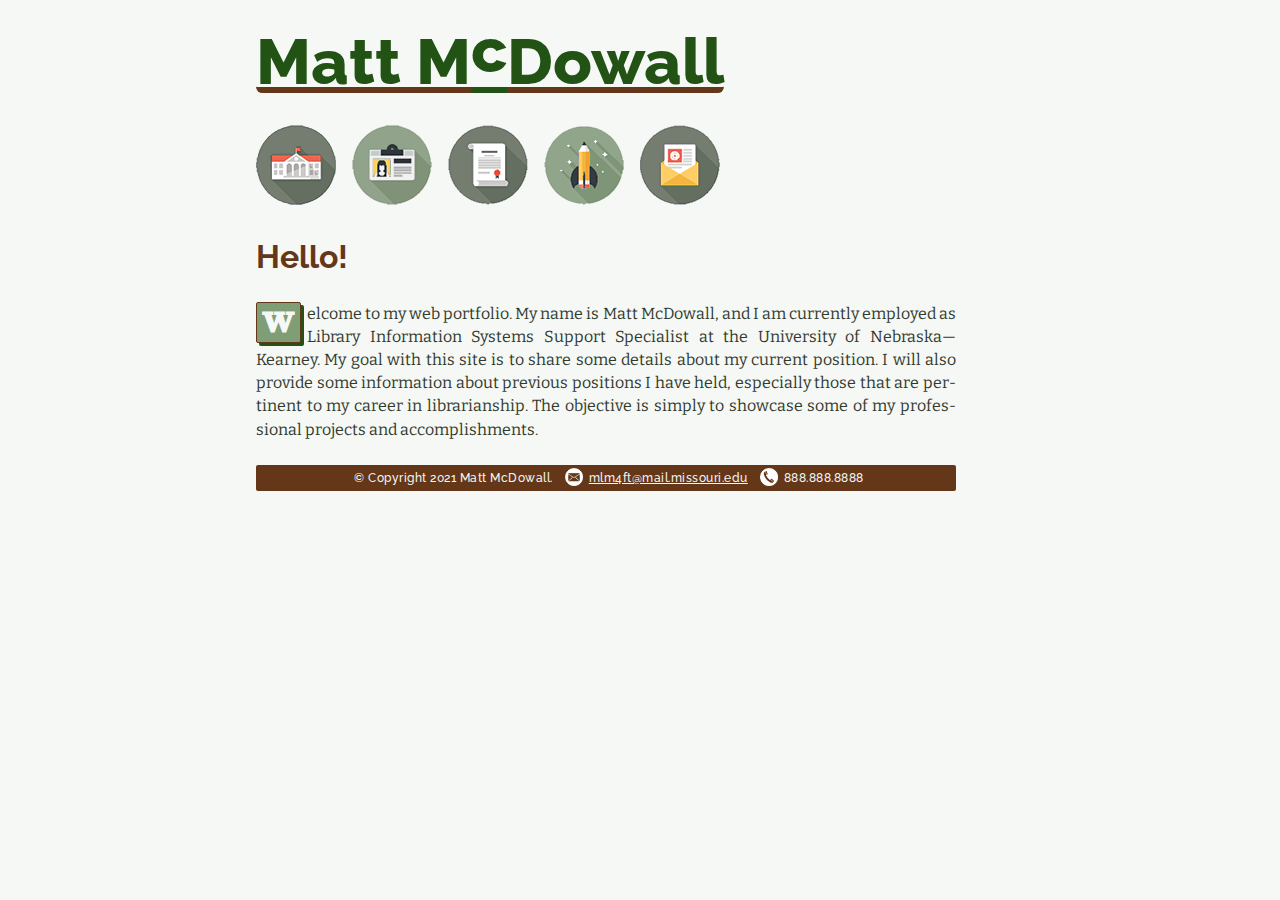
<file: index.html>
<!DOCTYPE html>
<html lang="en">
<head>
   <meta charset="utf-8">
   <title>Home Page</title>
   <link rel="shortcut icon" type="image/png" href="images/favicon.png">
   <link rel="stylesheet" href="style.css">
   <link rel="stylesheet" href="nav.css">
   <meta name="viewport" content="width=device-width,initial-scale=1">
</head>
<body>
    <div id="stickytop">
        <header>
            <h1>Matt&nbsp;M<span class="bshift">c</span>Dowall</h1>
        </header>
        <nav>
            <ul id="iconbar">
                <li><a href="index.html"><img src="gr-home.png" class="icon" title="Home" alt="Home"></a></li>
                <li><a href="about.html"><img src="gr-about.png" class="icon" title="About me" alt="About me"></a></li>
                <li><a href="learn.html"><img src="gr-experience.png" class="icon" title="Experience" alt="Experience"></a>
                    <ul class="dropdown">
                        <li><a href="learn.html#Job1">Systems Librarian</a></li>
                        <li><a href="learn.html#Job2">Tech Svcs Asst</a></li>
                        <li><a href="learn.html#Job3">IT Coordinator</a></li>
                    </ul>
                </li>
                <li><a href="reflection.html"><img src="gr-reflection.png" class="icon" title="Personal reflection" alt="Personal reflection"></a></li>
                <li><a href="contact.html"><img src="gr-contact.png" class="icon" title="Contact me" alt="Contact me"></a></li>
            </ul>
        </nav>
    </div>
    <main>
        <h2>Hello!</h2>
        <p>Welcome to my web portfolio. My name is Matt McDowall, and I am currently employed as Library Information Systems Support Specialist at the University of Nebraska—Kearney. My goal with this site is to share some details about my current position. I will also provide some information about previous positions I have held, especially those that are pertinent to my career in librarianship. The objective is simply to showcase some of my professional projects and accomplishments.</p>
    </main>
    <footer>
        <ul id="footerlist">
            <li>&copy; Copyright 2021 Matt McDowall.</li>
            <li><a href="mailto:mlm4ft@mail.missouri.edu"><img src="images/email.png" alt="Email me" class="footericon icon">mlm4ft@mail.missouri.edu</a></li>
            <li><img src="images/phone.png" alt="" class="footericon icon">888.888.8888</li>
        </ul>
    </footer>
    <script>
        // When the user scrolls down 50px from the top of the document, reconfigure the header a bit
        // Built out from basic code found at w3schools:
        //      https://www.w3schools.com/howto/howto_js_shrink_header_scroll.asp
        window.onscroll = function() {scrollFunction()};

        function scrollFunction() {
            if (screen.width >= 750) {  // Not going to actually make it responsive; leave narrow screens alone
              if (document.body.scrollTop > 50 || document.documentElement.scrollTop > 50) {
                document.getElementById("stickytop").style.display = "flex";
                document.getElementById("stickytop").style.justifyContent = "space-between";
                document.getElementById("header").style.fontSize = "10px";
                document.getElementById("iconbar").style.marginLeft = "1em";
                document.getElementById("iconbar").style.marginRight = "25px";
                Array.from(document.querySelectorAll("nav .icon")).forEach(
                    function(icon) {
                        icon.style.width = "40px";
                        icon.style.height = "40px";
                        icon.style.verticalAlign = "text-top";
                    }
                )
              } else {
                document.getElementById("stickytop").style.display = "unset";
                document.getElementById("stickytop").style.justifyContent = "unset";
                document.getElementById("header").style.fontSize = "unset";
                document.getElementById("iconbar").style.marginLeft = "unset";
                document.getElementById("iconbar").style.marginRight = "unset";
                Array.from(document.querySelectorAll("nav .icon")).forEach(
                    function(icon) {
                        icon.style.width = "unset";
                        icon.style.height = "unset";
                        icon.style.verticalAlign = "unset";
                    }
                )
              }
            }
        }
    </script>
</body>
</html>
</file>
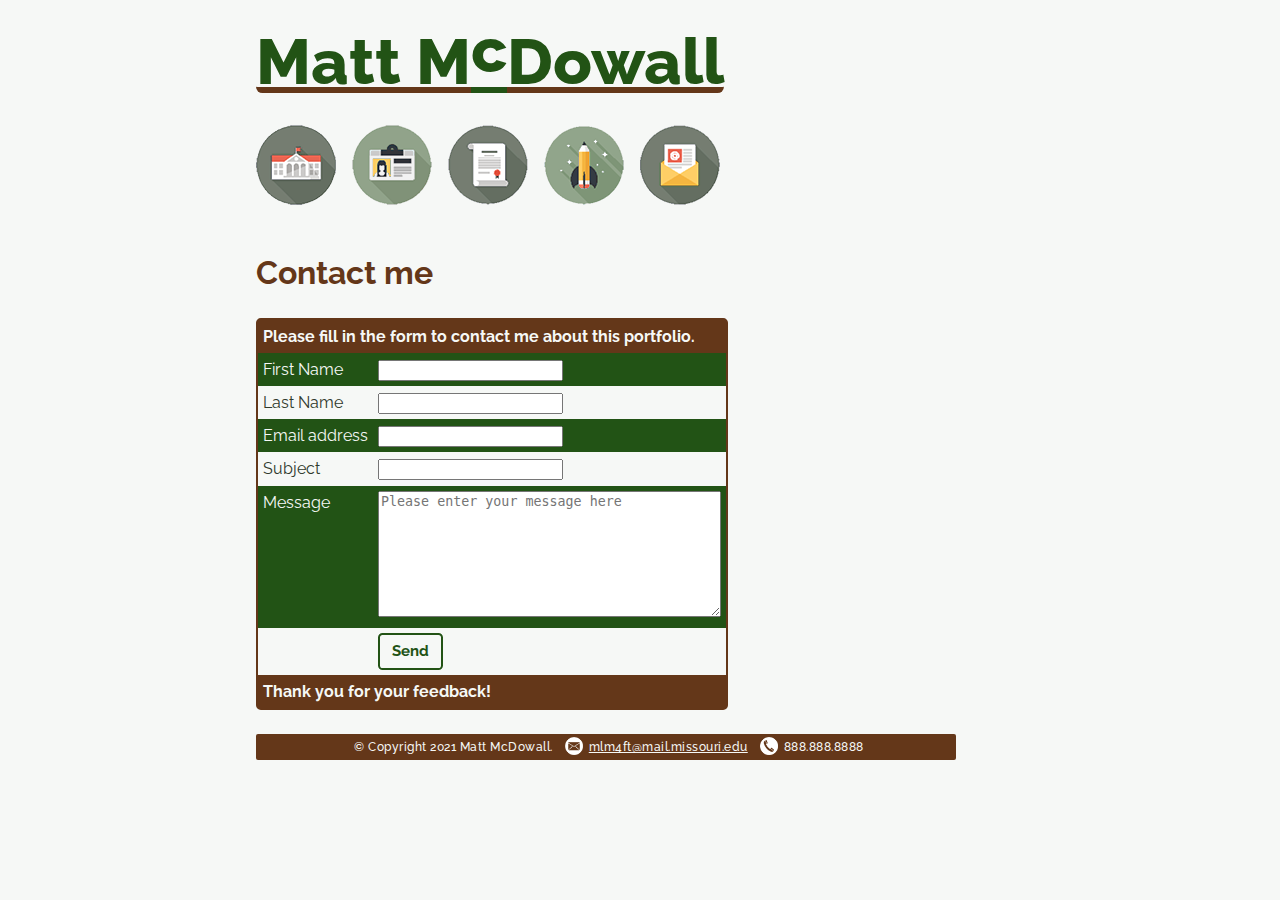
<file: contact.html>
<!DOCTYPE html>
<html lang="en">
<head>
   <meta charset="utf-8">
   <title>Contact me</title>
   <link rel="shortcut icon" type="image/png" href="images/favicon.png">
   <link rel="stylesheet" href="style.css">
   <link rel="stylesheet" href="nav.css">
   <style>
    @media screen and (max-width: 479px) { /*phone*/
        input, textarea {
            width: 90%;
        }
        th, td {
            display: block;
        }
        #goaway {
            display: none;
        }
    }
   </style>
   <meta name="viewport" content="width=device-width,initial-scale=1">
</head>
<body>
    <div id="stickytop">
        <header>
            <h1>Matt&nbsp;M<span class="bshift">c</span>Dowall</h1>
        </header>
        <nav>
            <ul id="iconbar">
                <li><a href="index.html"><img src="gr-home.png" class="icon" title="Home" alt="Home"></a></li>
                <li><a href="about.html"><img src="gr-about.png" class="icon" title="About me" alt="About me"></a></li>
                <li><a href="learn.html"><img src="gr-experience.png" class="icon" title="Experience" alt="Experience"></a>
                    <ul class="dropdown">
                        <li><a href="learn.html#Job1">Systems Librarian</a></li>
                        <li><a href="learn.html#Job2">Tech Svcs Asst</a></li>
                        <li><a href="learn.html#Job3">IT Coordinator</a></li>
                    </ul>
                </li>
                <li><a href="reflection.html"><img src="gr-reflection.png" class="icon" title="Personal reflection" alt="Personal reflection"></a></li>
                <li><a href="contact.html"><img src="gr-contact.png" class="icon" title="Contact me" alt="Contact me"></a></li>
            </ul>
        </nav>
    </div>
    <main>
        <form action="mailto:mlm4ft@mail.missouri.edu?Subject=About%20your%20web%20portfolio" method="post" enctype="text/plain">
            <table>
                <caption>
                    <h2>Contact me</h2>
                </caption>
                <thead>
                    <tr>
                        <th colspan="2">
                            Please fill in the form to contact me about this portfolio.
                        </th>
                    </tr>
                </thead>
                <tbody>
                    <tr>
                        <td>
                            <label for="firstname">First Name</label>
                        </td>
                        <td>
                            <input type="text" id="firstname" required>
                        </td>
                    </tr>

                    <tr>
                        <td>
                            <label for="lastname">Last Name</label>
                        </td>
                        <td>
                            <input type="text" id="lastname" required>
                        </td>
                    </tr>
                    <tr>
                        <td>
                            <label for="email">Email address</label>
                        </td>
                        <td>
                            <input type="email" id="email" required>
                        </td>
                    </tr>
                    <tr>
                        <td>
                            <label for="subject">Subject</label>
                        </td>
                        <td>
                            <input type="text" id="subject" required>
                        </td>
                    </tr>
                    <tr>
                        <td>
                            <label for="Message">Message</label>
                        </td>
                        <td>
                            <textarea name="Message" id="Message" cols="40" rows="8" placeholder="Please enter your message here" required></textarea>
                        </td>
                    </tr>
                    <tr>
                        <td id="goaway">&nbsp;</td>
                        <td>
                            <button type="submit">Send</button>
                        </td>
                    </tr>
                </tbody>
                <tfoot>
                    <tr>
                        <td colspan="2">
                            Thank you for your feedback!
                        </td>
                    </tr>
                </tfoot>
            </table>
        </form>
    </main>
    <footer>
        <ul id="footerlist">
            <li>&copy; Copyright 2021 Matt McDowall.</li>
            <li><a href="mailto:mlm4ft@mail.missouri.edu"><img src="images/email.png" alt="Email me" class="footericon icon">mlm4ft@mail.missouri.edu</a></li>
            <li><img src="images/phone.png" alt="" class="footericon icon">888.888.8888</li>
        </ul>
    </footer>
    <script>
        // When the user scrolls down 50px from the top of the document, reconfigure the header a bit
        // Built out from basic code found at w3schools:
        //      https://www.w3schools.com/howto/howto_js_shrink_header_scroll.asp
        window.onscroll = function() {scrollFunction()};

        function scrollFunction() {
    if (screen.width >= 750) {  // Not going to actually make it responsive; leave narrow screens alone
      if (document.body.scrollTop > 50 || document.documentElement.scrollTop > 50) {
        document.getElementById("stickytop").style.display = "flex";
        document.getElementById("stickytop").style.justifyContent = "space-between";
        document.getElementById("header").style.fontSize = "10px";
        document.getElementById("iconbar").style.marginLeft = "1em";
        document.getElementById("iconbar").style.marginRight = "25px";
        Array.from(document.querySelectorAll("nav .icon")).forEach(
            function(icon) {
                icon.style.width = "40px";
                icon.style.height = "40px";
                icon.style.verticalAlign = "text-top";
            }
        )
      } else {
        document.getElementById("stickytop").style.display = "unset";
        document.getElementById("stickytop").style.justifyContent = "unset";
        document.getElementById("header").style.fontSize = "unset";
        document.getElementById("iconbar").style.marginLeft = "unset";
        document.getElementById("iconbar").style.marginRight = "unset";
        Array.from(document.querySelectorAll("nav .icon")).forEach(
            function(icon) {
                icon.style.width = "unset";
                icon.style.height = "unset";
                icon.style.verticalAlign = "unset";
            }
        )
      }
    }
}
</script>
</body>
</html>
</file>
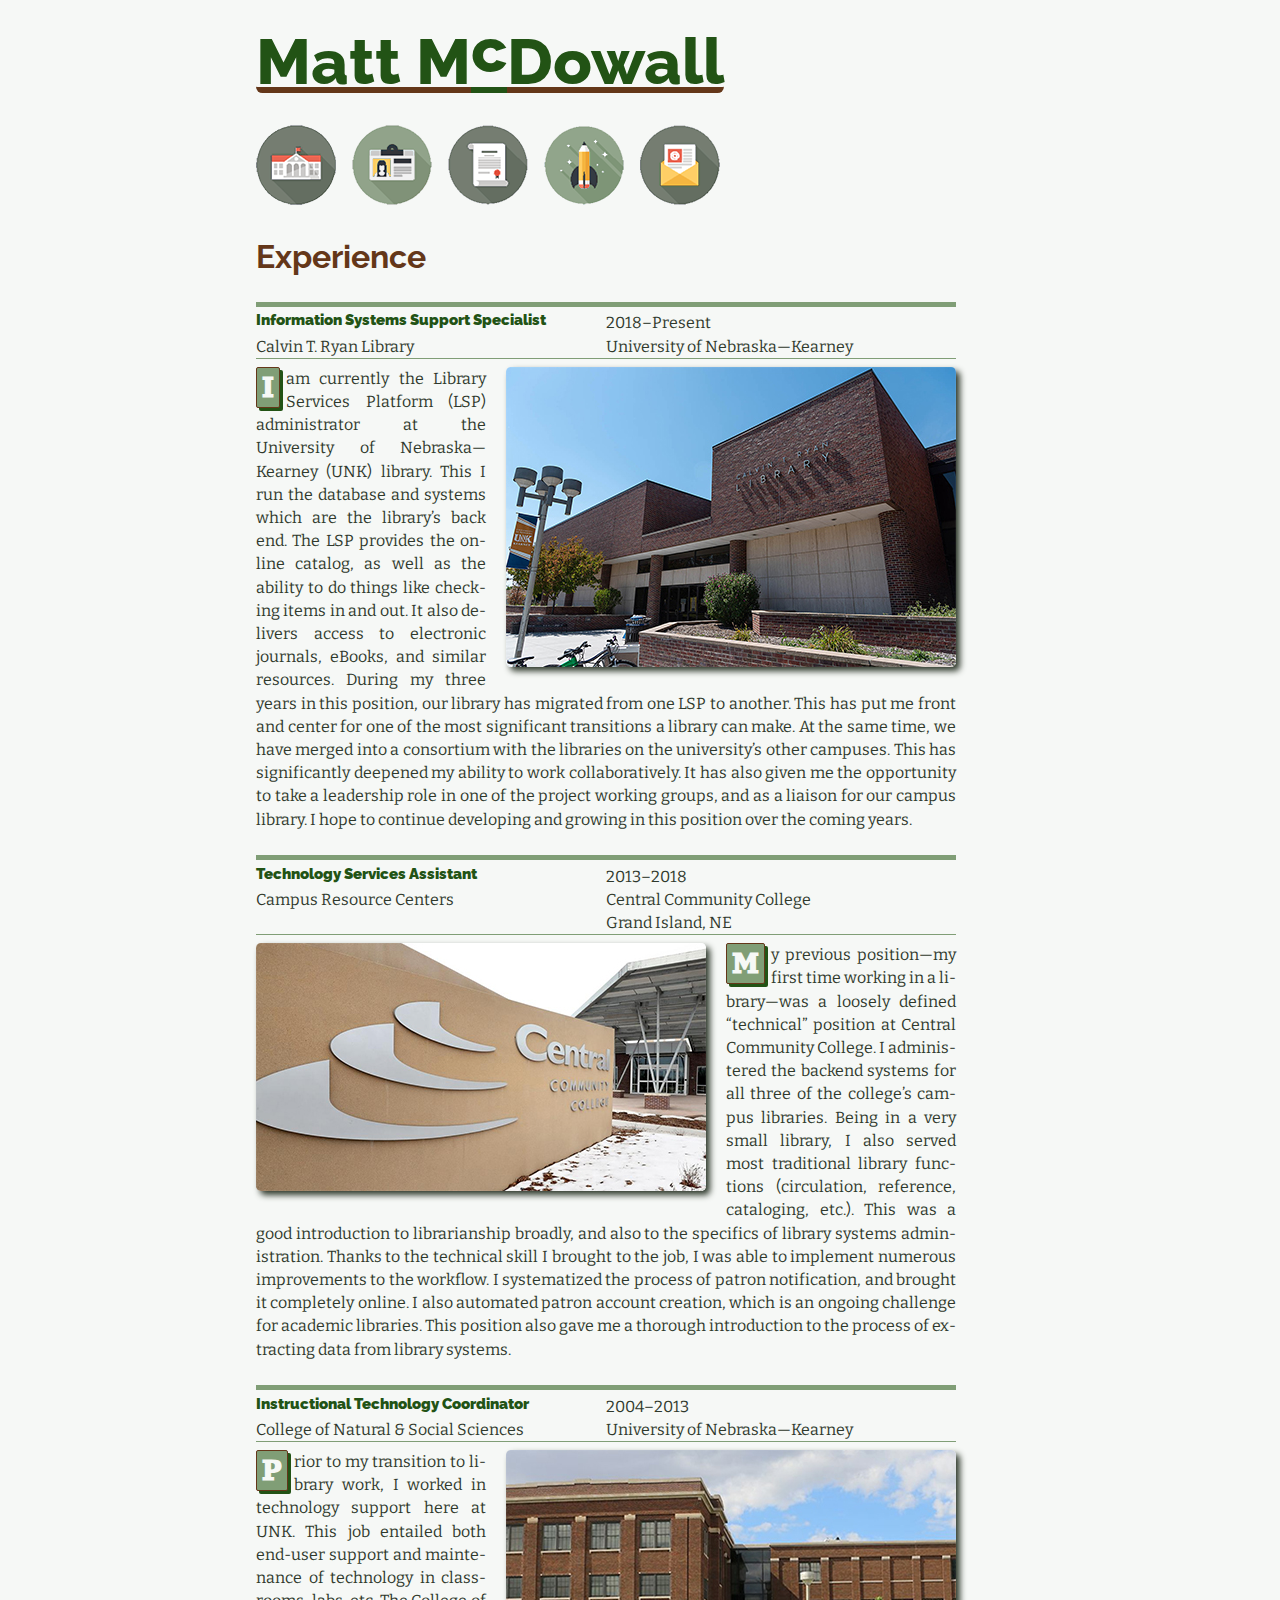
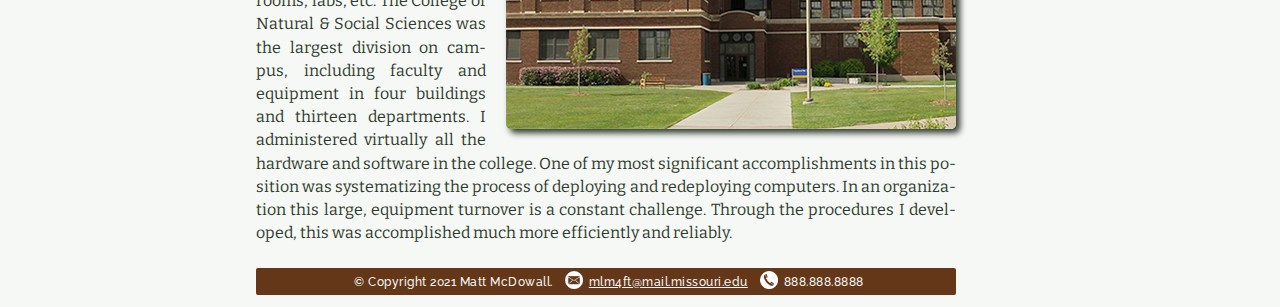
<file: learn.html>
<!DOCTYPE html>
<html lang="en">
<head>
   <meta charset="utf-8">
   <title>Experience</title>
   <link rel="shortcut icon" type="image/png" href="images/favicon.png">
   <link rel="stylesheet" href="style.css">
   <link rel="stylesheet" href="nav.css">
   <meta name="viewport" content="width=device-width,initial-scale=1">
   <style>
    @media screen and (min-width: 970px) { /*full size*/

    }
    @media screen and (max-width: 969px) { /*tablet*/
        .row {
            flex-direction: column;
        }
        .col {
            margin: .2em 0;
        }
    }
    @media screen and (max-width: 479px) { /*phone*/

    }
   </style>
</head>
<body>
    <div id="stickytop">
        <header id="header">
            <h1>Matt&nbsp;M<span class="bshift">c</span>Dowall</h1>
        </header>
        <nav>
            <ul id="iconbar">
                <li><a href="index.html"><img id="icon1" src="gr-home.png" class="icon" title="Home" alt="Home"></a></li>
                <li><a href="about.html"><img src="gr-about.png" class="icon" title="About me" alt="About me"></a></li>
                <li><a href="learn.html"><img src="gr-experience.png" class="icon" title="Experience" alt="Experience"></a>
                    <ul class="dropdown">
                        <li><a href="learn.html#Job1">Systems Librarian</a></li>
                        <li><a href="learn.html#Job2">Tech Svcs Asst</a></li>
                        <li><a href="learn.html#Job3">IT Coordinator</a></li>
                    </ul>
                </li>
                <li><a href="reflection.html"><img src="gr-reflection.png" class="icon" title="Personal reflection" alt="Personal reflection"></a></li>
                <li><a href="contact.html"><img src="gr-contact.png" class="icon" title="Contact me" alt="Contact me"></a></li>
            </ul>
        </nav>
    </div>
    <main>
        <h2>Experience</h2>
        <div class="exp_head">
            <div class="row">
                <div class="col"><a id="Job1"><strong>Information Systems Support Specialist</strong></a></div>
                <div class="col">2018–Present</div>
            </div>
            <div class="row">
                <div class="col">Calvin T. Ryan Library</div>
                <div class="col">University of Nebraska—Kearney</div>
            </div>
        </div>
        <img src="images/UNKCTR.jpg" alt="Calvin T Ryan Library building at UNK" class="floatright">
        <p class="illuminate">
        I am currently the Library Services Platform (LSP) administrator at the University of Nebraska—Kearney (UNK) library. This I run the database and systems which are the library’s back end. The LSP provides the online catalog, as well as the ability to do things like checking items in and out. It also delivers access to electronic journals, eBooks, and similar resources. During my three years in this position, our library has migrated from one LSP to another. This has put me front and center for one of the most significant transitions a library can make. At the same time, we have merged into a consortium with the libraries on the university’s other campuses. This has significantly deepened my ability to work collaboratively. It has also given me the opportunity to take a leadership role in one of the project working groups, and as a liaison for our campus library. I hope to continue developing and growing in this position over the coming years.
        </p>

        <div class="exp_head">
            <div class="row">
                <div class="col"><a id="Job2"><strong>Technology Services Assistant</strong></a></div>
                <div class="col">2013–2018</div>
            </div>
            <div class="row">
                <div class="col">Campus Resource Centers</div>
                <div class="col">Central Community College<br>Grand Island, NE</div>
            </div>
        </div>
        <img src="images/CCC.jpg" alt="Entrance to Central Community College (Grand Island)" class="floatleft">
        <p class="illuminate">
        My previous position—my first time working in a library—was a loosely defined “technical” position at Central Community College. I administered the backend systems for all three of the college’s campus libraries. Being in a very small library, I also served most traditional library functions (circulation, reference, cataloging, etc.). This was a good introduction to librarianship broadly, and also to the specifics of library systems administration. Thanks to the technical skill I brought to the job, I was able to implement numerous improvements to the workflow. I systematized the process of patron notification, and brought it completely online. I also automated patron account creation, which is an ongoing challenge for academic libraries. This position also gave me a thorough introduction to the process of extracting data from library systems.
        </p>

        <div class="exp_head">
            <div class="row">
                <div class="col"><a id="Job3"><strong>Instructional Technology Coordinator</strong></a></div>
                <div class="col">2004–2013</div>
            </div>
            <div class="row">
                <div class="col">College of Natural &amp; Social Sciences</div>
                <div class="col">University of Nebraska—Kearney</div>
            </div>
        </div>
        <img src="images/UNKCOPH.jpg" alt="Copeland Hall building at UNK" class="floatright">
        <p class="illuminate">
        Prior to my transition to library work, I worked in technology support here at UNK. This job entailed both end-user support and maintenance of technology in classrooms, labs, etc. The College of Natural &amp; Social Sciences was the largest division on campus, including faculty and equipment in four buildings and thirteen departments. I administered virtually all the hardware and software in the college. One of my most significant accomplishments in this position was systematizing the process of deploying and redeploying computers. In an organization this large, equipment turnover is a constant challenge. Through the procedures I developed, this was accomplished much more efficiently and reliably.
        </p>
    </main>
    <footer>
        <ul id="footerlist">
            <li>&copy; Copyright 2021 Matt McDowall.</li>
            <li><a href="mailto:mlm4ft@mail.missouri.edu"><img src="images/email.png" alt="Email me" class="footericon icon">mlm4ft@mail.missouri.edu</a></li>
            <li><img src="images/phone.png" alt="" class="footericon icon">888.888.8888</li>
        </ul>
    </footer>
    <script>
        // When the user scrolls down 50px from the top of the document, reconfigure the header a bit
        // Built out from basic code found at w3schools:
        //      https://www.w3schools.com/howto/howto_js_shrink_header_scroll.asp
        window.onscroll = function() {scrollFunction()};

        function scrollFunction() {
            if (screen.width >= 750) {  // Not going to actually make it responsive; leave narrow screens alone
              if (document.body.scrollTop > 50 || document.documentElement.scrollTop > 50) {
                document.getElementById("stickytop").style.display = "flex";
                document.getElementById("stickytop").style.justifyContent = "space-between";
                document.getElementById("header").style.fontSize = "10px";
                document.getElementById("iconbar").style.marginLeft = "1em";
                document.getElementById("iconbar").style.marginRight = "25px";
                Array.from(document.querySelectorAll("nav .icon")).forEach(
                    function(icon) {
                        icon.style.width = "40px";
                        icon.style.height = "40px";
                        icon.style.verticalAlign = "text-top";
                    }
                )
              } else {
                document.getElementById("stickytop").style.display = "unset";
                document.getElementById("stickytop").style.justifyContent = "unset";
                document.getElementById("header").style.fontSize = "unset";
                document.getElementById("iconbar").style.marginLeft = "unset";
                document.getElementById("iconbar").style.marginRight = "unset";
                Array.from(document.querySelectorAll("nav .icon")).forEach(
                    function(icon) {
                        icon.style.width = "unset";
                        icon.style.height = "unset";
                        icon.style.verticalAlign = "unset";
                    }
                )
              }
            }
        }
    </script>
</body>
</html>
</file>
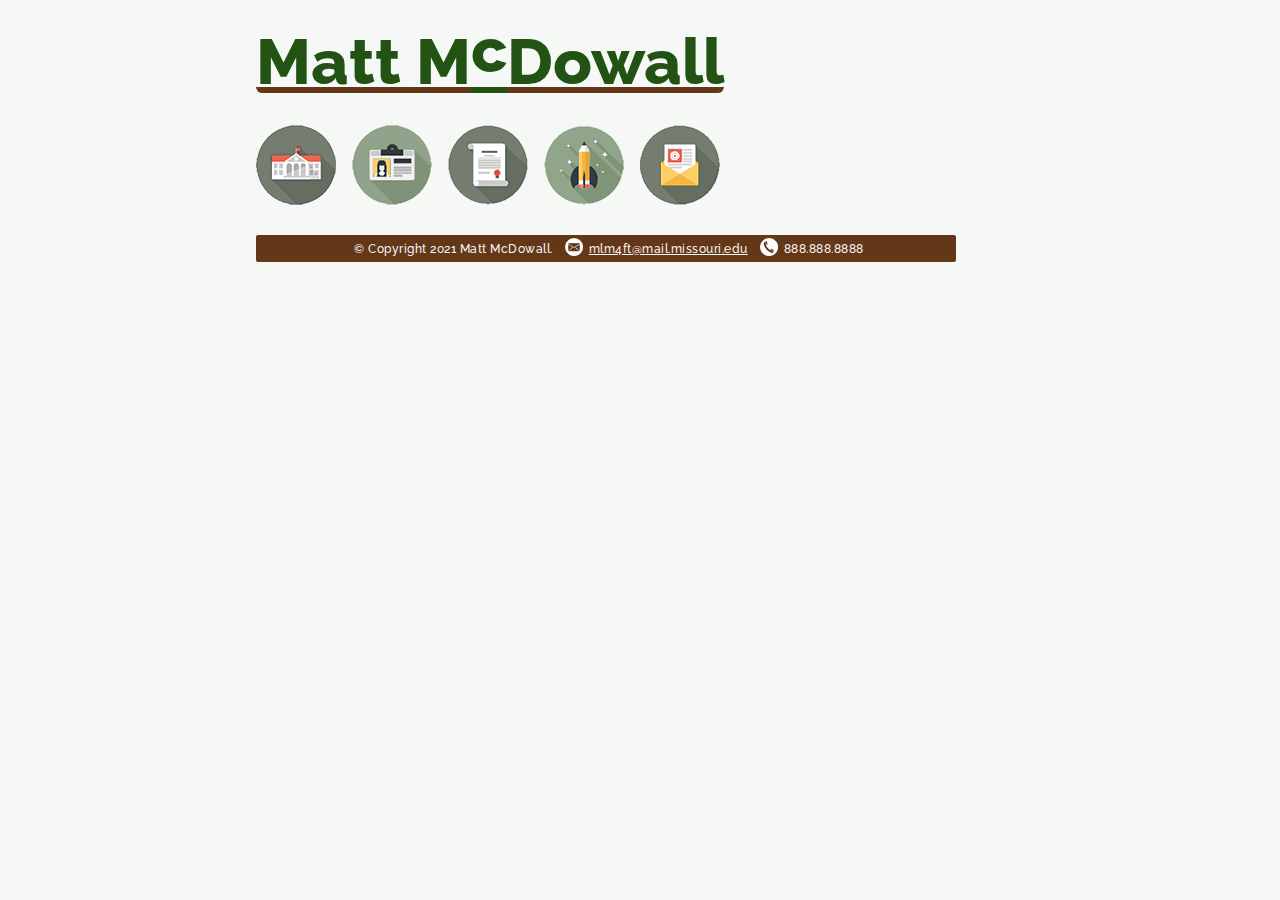
<file: McDowall_Template.html>
<!DOCTYPE html>
<html lang="en">
<head>
   <meta charset="utf-8">
   <title>Page Title</title>
   <link rel="shortcut icon" type="image/png" href="images/favicon.png">
   <link rel="stylesheet" href="style.css">
   <link rel="stylesheet" href="nav.css">
   <meta name="viewport" content="width=device-width,initial-scale=1">
</head>
<body>
    <header>
        <h1>Matt&nbsp;M<span class="bshift">c</span>Dowall</h1>
    </header>
    <nav>
        <ul id="iconbar">
            <li><a href="index.html"><img src="gr-home.png" class="icon" title="Home" alt="Home"></a></li>
            <li><a href="about.html"><img src="gr-about.png" class="icon" title="About me" alt="About me"></a></li>
            <li><a href="learn.html"><img src="gr-experience.png" class="icon" title="Experience" alt="Experience"></a>
                <ul class="dropdown">
                    <li><a href="learn.html#Job1">Systems Librarian</a></li>
                    <li><a href="learn.html#Job2">Tech Svcs Asst</a></li>
                    <li><a href="learn.html#Job3">IT Coordinator</a></li>
                </ul>
            </li>
            <li><a href="reflection.html"><img src="gr-reflection.png" class="icon" title="Personal reflection" alt="Personal reflection"></a></li>
            <li><a href="contact.html"><img src="gr-contact.png" class="icon" title="Contact me" alt="Contact me"></a></li>
        </ul>
    </nav>
    <main>

    </main>
    <footer>
        <ul id="footerlist">
    <li>&copy; Copyright 2021 Matt McDowall.</li>
    <li><a href="mailto:mlm4ft@mail.missouri.edu"><img src="images/email.png" alt="Email me" class="footericon icon">mlm4ft@mail.missouri.edu</a></li>
    <li><img src="images/phone.png" alt="" class="footericon icon">888.888.8888</li>
</ul>
    </footer>
</body>
</html>
</file>
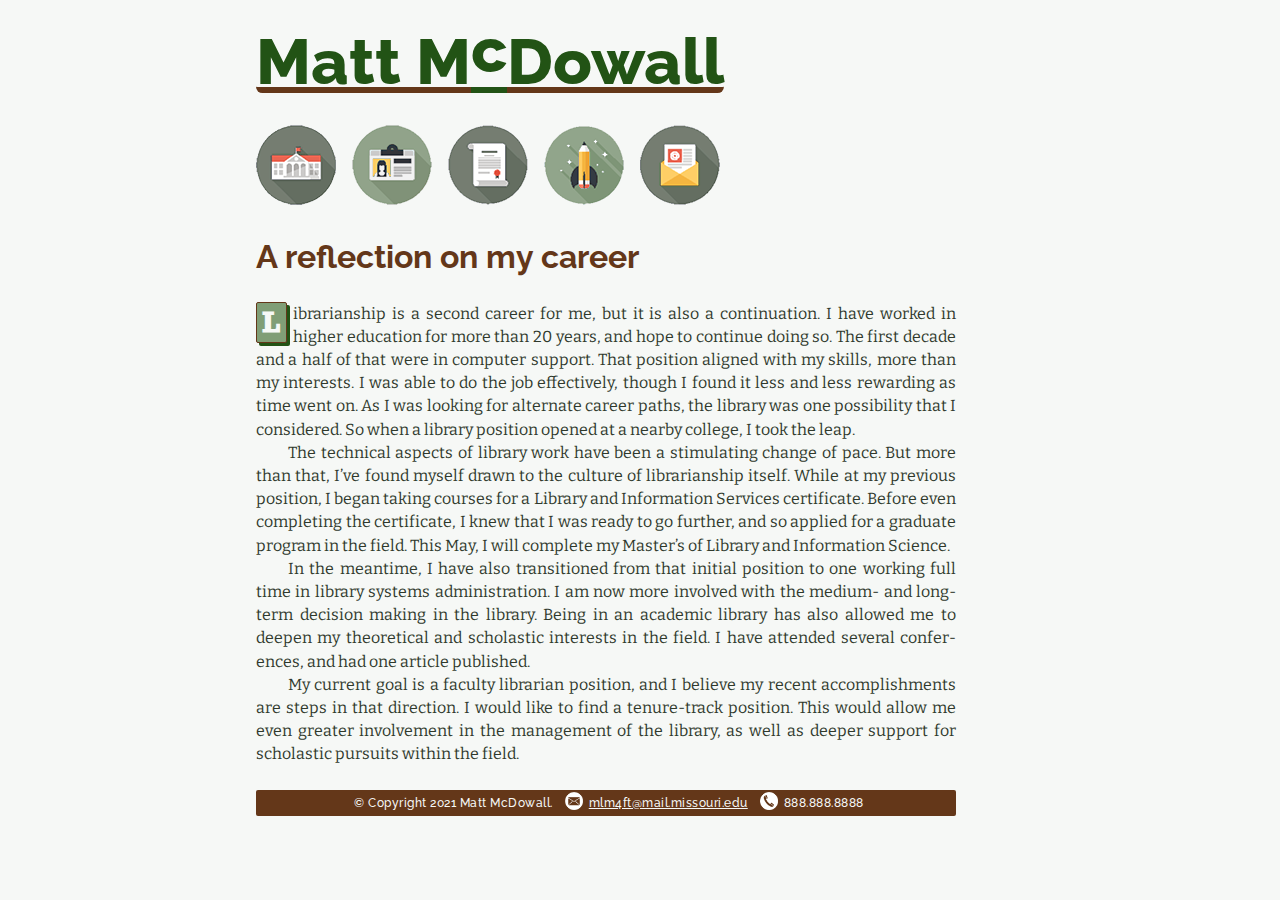
<file: reflection.html>
<!DOCTYPE html>
<html lang="en">
<head>
   <meta charset="utf-8">
   <title>Personal Reflection</title>
   <link rel="shortcut icon" type="image/png" href="images/favicon.png">
   <link rel="stylesheet" href="style.css">
   <link rel="stylesheet" href="nav.css">
   <meta name="viewport" content="width=device-width,initial-scale=1">
</head>
<body>
    <div id="stickytop">
        <header>
            <h1>Matt&nbsp;M<span class="bshift">c</span>Dowall</h1>
        </header>
        <nav>
            <ul id="iconbar">
                <li><a href="index.html"><img src="gr-home.png" class="icon" title="Home" alt="Home"></a></li>
                <li><a href="about.html"><img src="gr-about.png" class="icon" title="About me" alt="About me"></a></li>
                <li><a href="learn.html"><img src="gr-experience.png" class="icon" title="Experience" alt="Experience"></a>
                    <ul class="dropdown">
                        <li><a href="learn.html#Job1">Systems Librarian</a></li>
                        <li><a href="learn.html#Job2">Tech Svcs Asst</a></li>
                        <li><a href="learn.html#Job3">IT Coordinator</a></li>
                    </ul>
                </li>
                <li><a href="reflection.html"><img src="gr-reflection.png" class="icon" title="Personal reflection" alt="Personal reflection"></a></li>
                <li><a href="contact.html"><img src="gr-contact.png" class="icon" title="Contact me" alt="Contact me"></a></li>
            </ul>
        </nav>
    </div>
    <main>
        <h2>A reflection on my career</h2>
        <p>
        Librarianship is a second career for me, but it is also a continuation. I have worked in higher education for more than 20 years, and hope to continue doing so. The first decade and a half of that were in computer support. That position aligned with my skills, more than my interests. I was able to do the job effectively, though I found it less and less rewarding as time went on. As I was looking for alternate career paths, the library was one possibility that I considered. So when a library position opened at a nearby college, I took the leap.
        </p>
        <p>
        The technical aspects of library work have been a stimulating change of pace. But more than that, I’ve found myself drawn to the culture of librarianship itself. While at my previous position, I began taking courses for a Library and Information Services certificate. Before even completing the certificate, I knew that I was ready to go further, and so applied for a graduate program in the field. This May, I will complete my Master’s of Library and Information Science.
        </p>
        <p>
        In the meantime, I have also transitioned from that initial position to one working full time in library systems administration. I am now more involved with the medium- and long-term decision making in the library. Being in an academic library has also allowed me to deepen my theoretical and scholastic interests in the field. I have attended several conferences, and had one article published.
        </p>
        <p>
        My current goal is a faculty librarian position, and I believe my recent accomplishments are steps in that direction. I would like to find a tenure-track position. This would allow me even greater involvement in the management of the library, as well as deeper support for scholastic pursuits within the field.
        </p>
    </main>
    <footer>
        <ul id="footerlist">
            <li>&copy; Copyright 2021 Matt McDowall.</li>
            <li><a href="mailto:mlm4ft@mail.missouri.edu"><img src="images/email.png" alt="Email me" class="footericon icon">mlm4ft@mail.missouri.edu</a></li>
            <li><img src="images/phone.png" alt="" class="footericon icon">888.888.8888</li>
        </ul>
    </footer>
    <script>
        // When the user scrolls down 50px from the top of the document, reconfigure the header a bit
        // Built out from basic code found at w3schools:
        //      https://www.w3schools.com/howto/howto_js_shrink_header_scroll.asp
        window.onscroll = function() {scrollFunction()};

        function scrollFunction() {
            if (screen.width >= 750) {  // Not going to actually make it responsive; leave narrow screens alone
              if (document.body.scrollTop > 50 || document.documentElement.scrollTop > 50) {
                document.getElementById("stickytop").style.display = "flex";
                document.getElementById("stickytop").style.justifyContent = "space-between";
                document.getElementById("header").style.fontSize = "10px";
                document.getElementById("iconbar").style.marginLeft = "1em";
                document.getElementById("iconbar").style.marginRight = "25px";
                Array.from(document.querySelectorAll("nav .icon")).forEach(
                    function(icon) {
                        icon.style.width = "40px";
                        icon.style.height = "40px";
                        icon.style.verticalAlign = "text-top";
                    }
                )
              } else {
                document.getElementById("stickytop").style.display = "unset";
                document.getElementById("stickytop").style.justifyContent = "unset";
                document.getElementById("header").style.fontSize = "unset";
                document.getElementById("iconbar").style.marginLeft = "unset";
                document.getElementById("iconbar").style.marginRight = "unset";
                Array.from(document.querySelectorAll("nav .icon")).forEach(
                    function(icon) {
                        icon.style.width = "unset";
                        icon.style.height = "unset";
                        icon.style.verticalAlign = "unset";
                    }
                )
              }
            }
        }
    </script>
</body>
</html>
</file>
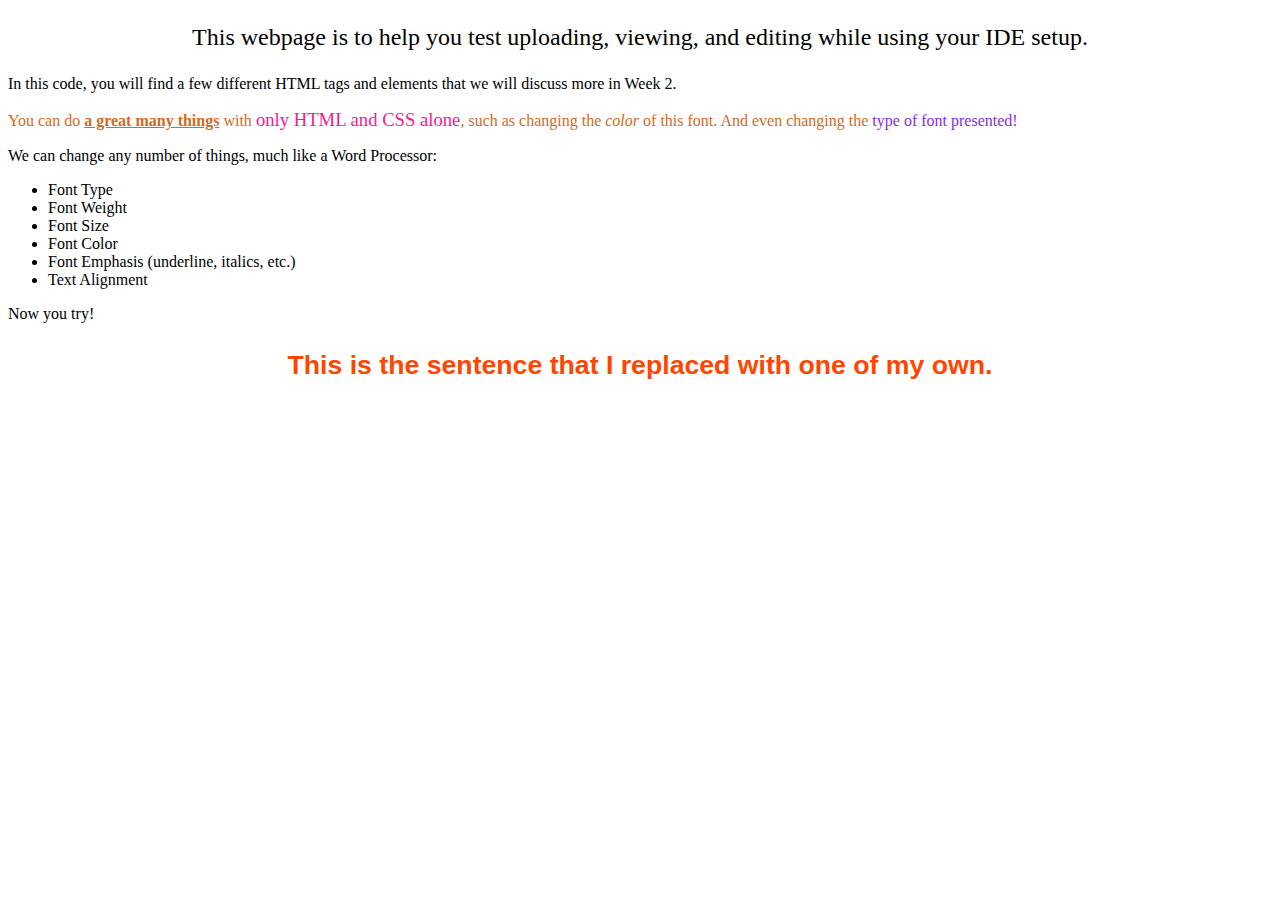
<file: webpageTest.html>
<!DOCTYPE html>
<html lang="en">
<head>
    <title>testing your website</title>
    <meta charset="utf-8">
</head>
<body>
<p style="text-align: center; font-size: 18pt;">This webpage is to help you test uploading, viewing, and editing while using your IDE setup.</p>

<p>In this code, you will find a few different HTML tags and elements that we will discuss more in Week 2.</p>
    <p style="color:chocolate;">You can do <span style="font-weight: 600; text-decoration: underline;"> a great many things</span> with <span style="font-size: 14pt; color: deeppink;">only HTML and CSS alone</span>, such as changing the <em>color</em> of this font. And even changing the <span style="font-family: cursive; color:blueviolet;"> type of font presented!</span></p>
    <p>We can change any number of things, much like a Word Processor:</p>
    <ul>
    <li>Font Type</li>
        <li>Font Weight</li>
        <li>Font Size</li>
        <li>Font Color</li>
        <li>Font Emphasis (underline, italics, etc.)</li>
        <li>Text Alignment</li>
    </ul>
    <p> Now you try! </p>
    <p style="text-align: center; font-weight: 700; font-size: 20pt; font-family: sans-serif; color:orangered;">This is the sentence that I replaced with one of my own.</p>

</body>
</html>
</file>
<file: style.css>
/*
    main color: #225315
    complement: #809e76
    contrast:   #643719
    dark grey:  #2f392c
    light grey: #f6f8f6
*/

@import url('https://fonts.googleapis.com/css2?family=Bitter:ital,wght@0,100;0,200;0,300;0,400;0,500;0,600;0,700;0,800;0,900;1,100;1,200;1,300;1,400;1,500;1,600;1,700;1,800;1,900&display=swap');
@import url('https://fonts.googleapis.com/css2?family=Raleway:ital,wght@0,100;0,200;0,300;0,400;0,500;0,600;0,700;0,800;0,900;1,100;1,200;1,300;1,400;1,500;1,600;1,700;1,800;1,900&display=swap');
@import url('https://fonts.googleapis.com/css2?family=Orelega+One&display=swap');


/*     GLOBAL     */

body {
    color: #2f392c;
    background-color: #f6f8f6;
    margin-left: 20%;
    max-width: 700px;
    font-family: Bitter, Georgia, serif;
    line-height: 1.45em;
}
    @media screen and (max-width: 1000px) {
        body {
            margin-right: 5%;
        }
        main p {
            text-align: left !important;
        }
    }


/*     SEMANTIC ELEMENTS     */

aside {
    display: flex;
    padding: 1em 0;
}
footer {
    background-color: #643719;
    /*background-image: url("images/texture.png");*/
    border-radius: 2px;
    color: #f6f8f6;
    font: 500 .75em/2em Raleway,Tahoma,"Trebuchet MS",Trebuchet,sans-serif;
    letter-spacing: .5px;
    margin-top: 2em;
    text-align: center;
}
    footer a {
        color: inherit;
        font: inherit;
        letter-spacing: inherit;
    }

main p {
    text-align: justify;
    hyphens: auto;
    margin:0;
}
    main p:first-of-type::first-letter, p.illuminate::first-letter {
        font: 700 2em "Orelega One",Raleway,Tahoma,"Trebuchet MS",Trebuchet,sans-serif;
        padding:2px 5px;
        margin-right:6px;
        background-color:#809e76;
        color: #f6f8f6;
        box-shadow: 3px 3px 0 #225315;
        float:left;
        border: 1px solid #643719;
        border-radius: 2px;
    }
    main p:not(:first-of-type):not(.illuminate) {
        text-indent: 2em;
    }


/*     TAGS     */

a {
    font: 600 .95em Raleway,Tahoma,"Trebuchet MS",Trebuchet,sans-serif;
    color: #225315;
}

blockquote {
    /*background-color: #809e76;*/
    /*border: 2px solid #643719;*/
    background-color: #643719;
    color: #f6f8f6;
    border-radius: .3em;
    margin-top: 0;
    margin-bottom: 0;
    padding: 1em;
    height: 160px; /* height of headshot minus bq padding */
    font: italic 1.25em/1.5em Bitter,Georgia, serif;
    letter-spacing: .25px;
    box-shadow: 4px 4px 6px #2f392c;
}
    blockquote q {
        display: block;
        /*margin-bottom: -.9em;*/
        text-indent: -.5em;
        padding-left: .5em;
    }


button {
    background-color: #f6f8f6;
    color: #225315;
    padding: .5em .8em;
    font: 700 .95em Raleway,Tahoma,"Trebuchet MS",Trebuchet,sans-serif;
    border: 2px solid #225315;
    border-radius: .3em;
}

caption {
    text-align: left;
}

h1 {
    color: #225315;
    display: inline-block;
    font: 800 4em/.8em Raleway,Tahoma,"Trebuchet MS",Trebuchet,sans-serif;
    margin: 16px 0;
    border-bottom: 6px solid #643719;
    border-radius: .1em;
}
   @media screen and (max-width: 600px) { /*roughly where it starts line-breaking my name*/
        h1 {
            font-size: calc(1em + 7.5vw)
        }
    }

h2 {
    color: #643719;
    font: 700 2em Raleway,Tahoma,"Trebuchet MS",Trebuchet,sans-serif;
}

img:not(.icon) {
    /*border: 2px solid #643719;*/
    border-radius: .3em;
    box-shadow: 4px 4px 6px #2f392c;
}

table {
    border: 2px solid #643719;
    border-spacing: 0;
    border-radius: .3em;
    font-family: Raleway,Tahoma,"Trebuchet MS",Trebuchet,sans-serif;
}

tbody tr:nth-child(odd) {
    background-color: #225315;
    color: #f6f8f6;
}

td, th {
    padding: 5px;
    vertical-align: top;
}

tfoot {
    font-weight: bold;
}

tfoot, thead {
    background-color: #643719;
    color: #f6f8f6;
    text-align: left;
}

/*     CLASSES     */

.bshift {
    vertical-align: text-top;
    border-bottom: 6px solid;
}
    .bshift:hover {
        vertical-align: text-bottom;
    }
.col {
  display: flex;
  flex-direction: column;
  flex-basis: 100%;
  flex: 1;
}
.exp_head {
    margin: 1.5em 0 .5em;
    border-bottom: 1pt solid #809e76;
    border-top: 4pt solid #809e76;
    padding-top: .3em;
}
.floatleft {
   margin: 0 1.25em 1em 0;
   float: left;
}
.floatright {
   margin: 0 0 1em 1.25em;
   float: right;
}
    @media screen and (max-width: 1000px) { /* move large images into column */
        .floatleft, .floatright {
            float: unset;
            margin-left: 0;
            margin-right: 0;
        }
    }
    @media screen and (max-width: 600px) { /* shrink large images */
        .floatleft, .floatright {
            width: 98%; /* relative to column. extra 2% is for box shadow */
        }
    }
.footericon {
    width: 1.5em;
    vertical-align: -.3em;
    margin: 0 .5em;
}
    .footericon:hover {
        width:2em;
        vertical-align: -.5em;
    }
.row {
    display: flex;
    flex-direction: row;
    flex-wrap: wrap;
    width: 100%;
}


/*     IDs     */

#footerlist {
    display: flex;
    list-style-type: none;
    padding: .1em;
    justify-content: center;
}
    #footerlist li {
        margin-left: .5em;
    }
    @media screen and (max-width: 800px) { /*roughly where it starts line-breaking my name*/
        #footerlist {
            flex-direction: column;
        }
    }
#stickytop {
    position: sticky;
    top: 0;
    background-color: #f6f8f6;
    z-index:10;
    width: 105%;
}

@media screen and (max-width: 969px) { /*tablet*/
    aside {
        flex-direction: column;
    }

    blockquote {
        margin: 1em 0;
        width: 440px; /* match the video minus padding */
        font-size: 1.1em;
        height: unset;
    }
}

@media screen and (max-width: 479px) { /*phone*/
    blockquote {
        margin: 1em 0;
        width: unset;
        font-size: 1em;
    }
        blockquote q {
            margin-bottom: -.9em;
        }
}

@media screen and (max-width: 650px) { /* responsive width for blockquote & video */
    blockquote, video {
        width: 90%;
    }
}

/*     PRINT     */
@media print {
    body, a, blockquote, footer, h1, h2, h3, p {
        background-color: #fff;
        color: #000000;
    }
    body {
        margin:25mm;
    }
    aside {
        display: flex;
        flex-direction: row;
    }
    footer {
        background-color: inherit;
    }
    blockquote {
        margin: .3em 1em;
        border: none;
    }
    h1 {
        font: 800 3em/.8em Raleway,Tahoma,"Trebuchet MS",Trebuchet,sans-serif;
        border: none;
    }
    img:not(.icon) {
        width: 30%;
        margin: 0 .5em 1.5em 0;
        border: none;
    }
    .bshift {
        /*vertical-align: revert;*/
        border: none;
    }
    video, .icon { display: none; }


}
</file>
<file: nav.css>
ul#iconbar {
    display: flex;
    padding: 0;
}
    ul#iconbar>li {
        display: inline-block;
        list-style-type: none;
        padding: 0 .5em;
    }
        ul#iconbar>li:first-of-type {
            padding-left: 0;
        }
        ul#iconbar li a {
            color: inherit;
        }
    @media screen and (max-width: 600px) { /* rough width of icon bar */
        ul#iconbar img {
            width: 13vw;
            height: 13vw;
        }
    }
ul.dropdown {
    display:none;
    position:absolute;
    width: 120%;
    margin-left: -10%;
    margin-top: 0;
    padding: .3em;
    padding-left: 0;
    text-align: center;
    left: 0;
}
    ul.dropdown>li {
        display: block;
        list-style-type: none;
        padding: .25em;
        margin: 5px 0;
        /*border: 3px solid #f6f8f6;*/
        /*border-radius: .3em;*/
        font: 700 1em Raleway,Tahoma,"Trebuchet MS",Trebuchet,sans-serif;
        background-color: #f6f8f6;
        color: #643719;
        box-shadow: 2px 3px 6px #225315;
    }
    @media screen and (hover: none) {
        ul.dropdown>li { display: none; }
    }
ul#iconbar li:hover>ul {
    display: block;
}
nav>ul li {
    position: relative;
}

nav ul>li ul {
    position:absolute;
    margin-top:1.35em;
    display:none;
}
nav ul>li:hover>ul {
    display: block;
}
</file>
